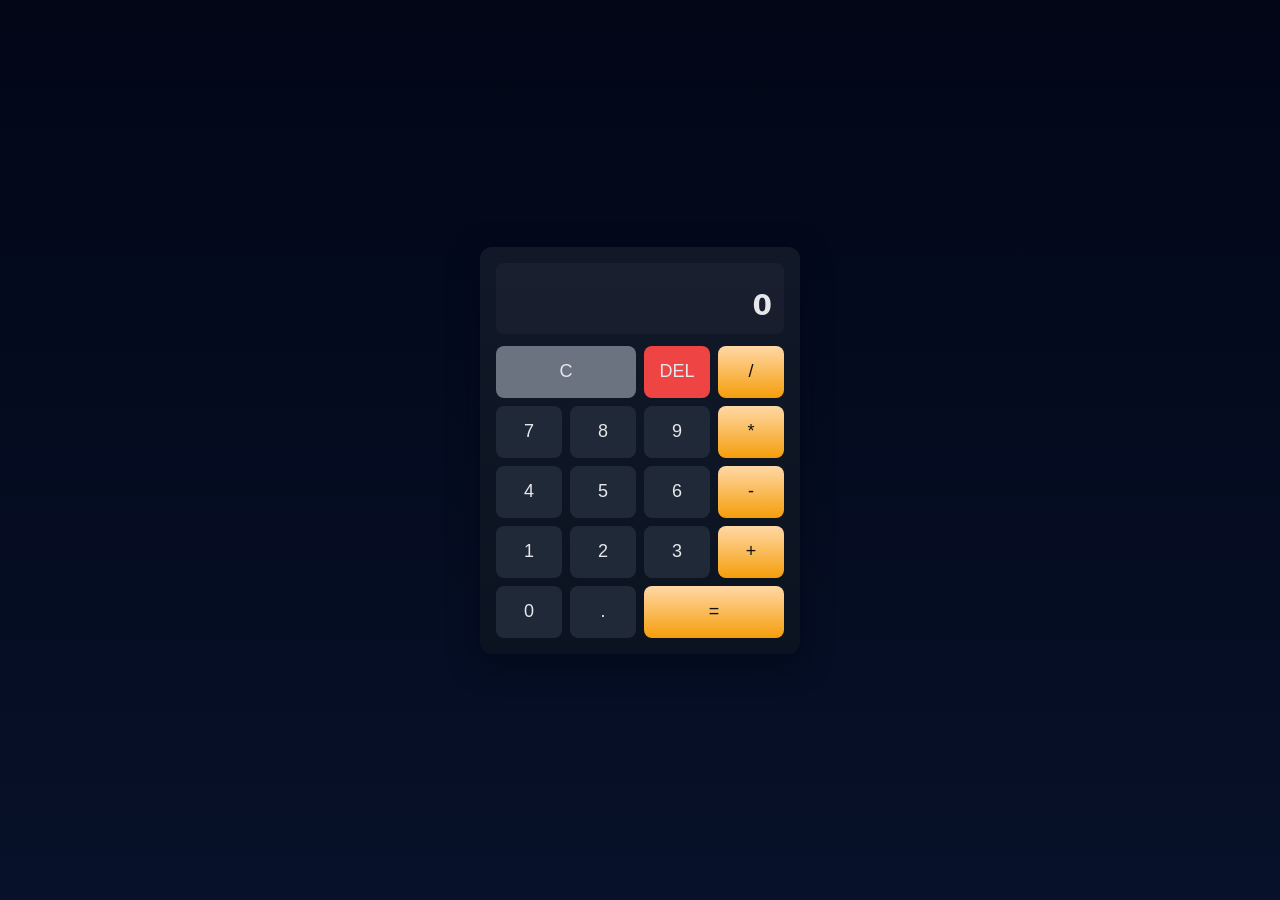
<file: calculator.html>
<!doctype html>
<html lang="en">
<head>
<meta charset="utf-8">
<meta name="viewport" content="width=device-width,initial-scale=1">
<title>Calculator - 100 lines</title>
<style>
:root{--bg:#0f1724;--panel:#111827;--btn:#1f2937;--acc:#f59e0b;--txt:#e5e7eb}
*{box-sizing:border-box}
body{margin:0;height:100vh;display:grid;place-items:center;background:linear-gradient(180deg,#020617, #071129);font-family:system-ui,Arial}
.cal{width:320px;background:linear-gradient(180deg,var(--panel),#0b1220);padding:16px;border-radius:12px;color:var(--txt);box-shadow:0 8px 30px rgba(2,6,23,0.6)}
.display{background:rgba(255,255,255,0.03);padding:12px;border-radius:8px;text-align:right;margin-bottom:12px}
.prev{font-size:12px;color:rgba(229,231,235,0.6);min-height:14px}
.curr{font-size:28px;font-weight:600;min-height:30px}
.keys{display:grid;grid-template-columns:repeat(4,1fr);gap:8px}
button{height:52px;border-radius:8px;border:0;background:var(--btn);color:var(--txt);font-size:18px;cursor:pointer}
.op{background:linear-gradient(180deg,#ffd8a6,var(--acc));color:#111}
.wide{grid-column:span 2}
.clear{background:#6b7280}
.del{background:#ef4444}
@media(max-width:360px){.cal{width:92%}}
</style>
</head>
<body>
<div class="cal" role="application" aria-label="Calculator">
  <div class="display">
    <div class="prev" id="prev"></div>
    <div class="curr" id="curr">0</div>
  </div>
  <div class="keys" id="keys">
    <button class="clear wide" data-action="clear">C</button>
    <button class="del" data-action="del">DEL</button>
    <button class="op" data-action="op">/</button>

    <button data-action="num">7</button>
    <button data-action="num">8</button>
    <button data-action="num">9</button>
    <button class="op" data-action="op">*</button>

    <button data-action="num">4</button>
    <button data-action="num">5</button>
    <button data-action="num">6</button>
    <button class="op" data-action="op">-</button>

    <button data-action="num">1</button>
    <button data-action="num">2</button>
    <button data-action="num">3</button>
    <button class="op" data-action="op">+</button>

    <button data-action="num">0</button>
    <button data-action="dot">.</button>
    <button class="wide op" data-action="eq">=</button>
  </div>
</div>
<script>
// 100-line compact calculator script
(function(){
const prevEl=document.getElementById('prev'),currEl=document.getElementById('curr'),keys=document.getElementById('keys');
let prev='',curr='0',op=null,justEvaluated=false;
function upd(){prevEl.textContent=prev+(op?(' '+op):'');currEl.textContent=curr}
function clearAll(){prev='';curr='0';op=null;justEvaluated=false;upd()}
function del(){if(justEvaluated){clearAll();return}curr=curr.length>1?curr.slice(0,-1):'0';upd()}
function num(n){if(justEvaluated){curr='0';justEvaluated=false}if(curr==='0')curr=n;else curr+=n;upd()}
function dot(){if(justEvaluated){curr='0';justEvaluated=false}if(!curr.includes('.'))curr+='.';upd()}
function choose(o){if(op&&prev!=='')compute();prev=curr;curr='0';op=o;justEvaluated=false;upd()}
function compute(){if(!op||prev==='')return;const a=parseFloat(prev),b=parseFloat(curr);if(isNaN(a)||isNaN(b))return;let r;if(op==='+')r=a+b;else if(op==='-')r=a-b;else if(op==='*')r=a*b;else if(op==='/'){r=b===0?'Error':a/b}
curr=(r==='Error'?r:String(Number((r).toFixed(10))));prev='';op=null;justEvaluated=true;upd()}
keys.addEventListener('click',e=>{const btn=e.target.closest('button');if(!btn)return;const a=btn.dataset.action,v=btn.textContent;
if(a==='num')num(v);else if(a==='dot')dot();else if(a==='clear')clearAll();else if(a==='del')del();else if(a==='op')choose(v);else if(a==='eq')compute();});
window.addEventListener('keydown',e=>{const k=e.key;if(k>='0'&&k<='9')num(k);else if(k==='.')dot();else if(['+','-','*','/'].includes(k))choose(k);else if(k==='Enter'||k==='=')compute();else if(k==='Backspace')del();else if(k.toLowerCase()==='c')clearAll();});
upd();
})();
</script>
</body>
</html>
</file>
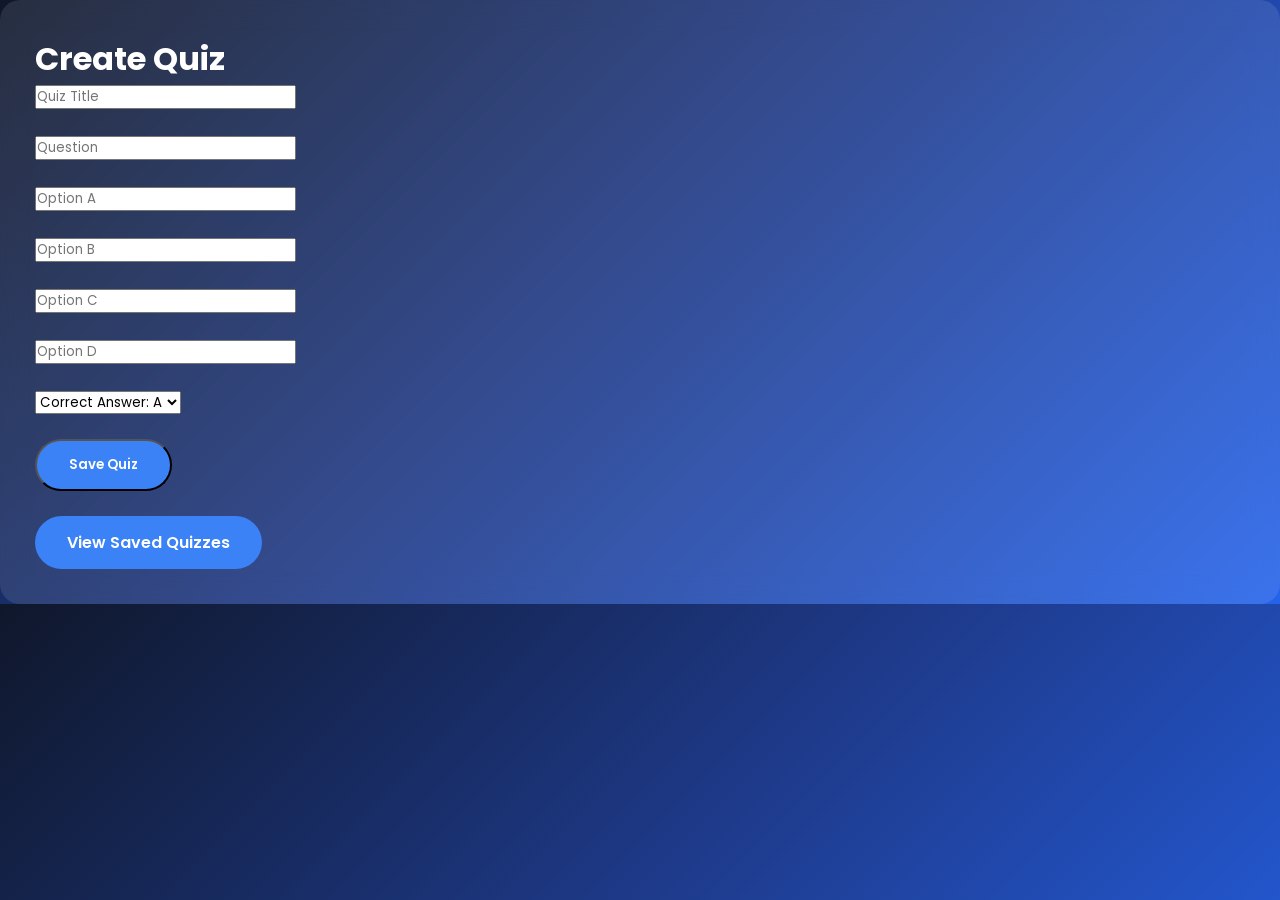
<file: create.html>
<!DOCTYPE html>
<html lang="en">
<head>
<meta charset="UTF-8">
<meta name="viewport" content="width=device-width, initial-scale=1.0">

<title>Create Quiz | QuizCraft</title>

<link rel="stylesheet" href="style.css">

<link href="https://fonts.googleapis.com/css2?family=Poppins:wght@300;400;500;600;700&display=swap" rel="stylesheet">

<link rel="stylesheet" href="https://cdnjs.cloudflare.com/ajax/libs/font-awesome/6.7.2/css/all.min.css">

</head>

<body>

<div class="container">

<div class="card">

<h1>Create Quiz</h1>

<form onsubmit="saveQuiz(); return false;">

<input
type="text"
id="quizTitle"
placeholder="Quiz Title"
required>

<br><br>

<input
type="text"
id="question"
placeholder="Question"
required>

<br><br>

<input
type="text"
id="optionA"
placeholder="Option A"
required>

<br><br>

<input
type="text"
id="optionB"
placeholder="Option B"
required>

<br><br>

<input
type="text"
id="optionC"
placeholder="Option C"
required>

<br><br>

<input
type="text"
id="optionD"
placeholder="Option D"
required>

<br><br>

<select id="answer">

<option value="A">Correct Answer: A</option>

<option value="B">Correct Answer: B</option>

<option value="C">Correct Answer: C</option>

<option value="D">Correct Answer: D</option>

</select>

<br><br>

<button class="btn" type="submit">

Save Quiz

</button>

</form>

<br>

<a href="quizzes.html" class="btn">

View Saved Quizzes

</a>

</div>

</div>

<script src="script.js"></script>

</body>
</html>
</file>
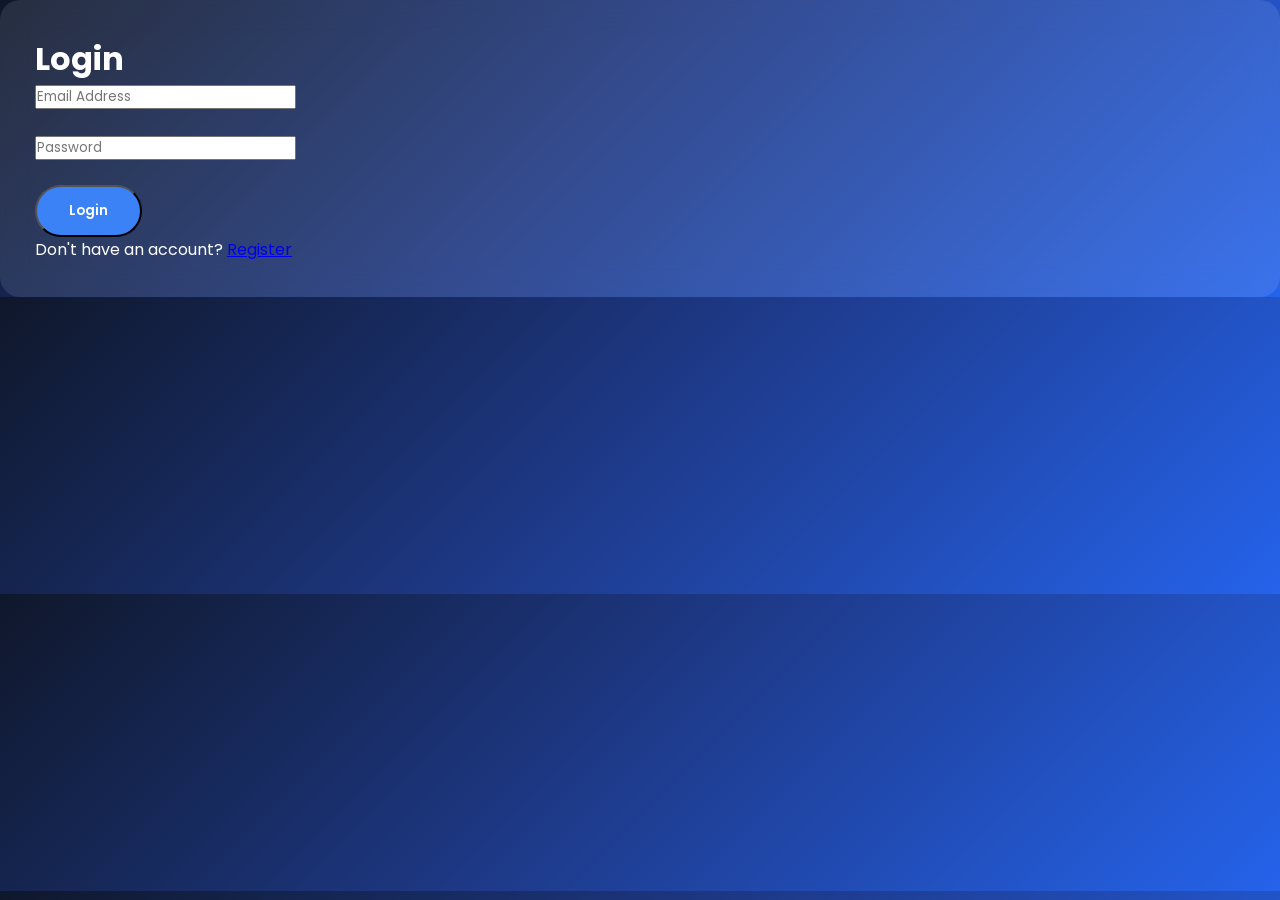
<file: login.html>
<!DOCTYPE html>
<html lang="en">
<head>
<meta charset="UTF-8">
<meta name="viewport" content="width=device-width, initial-scale=1.0">
<title>Login | QuizCraft</title>

<link rel="stylesheet" href="style.css">

<link href="https://fonts.googleapis.com/css2?family=Poppins:wght@300;400;500;600;700&display=swap" rel="stylesheet">

<link rel="stylesheet" href="https://cdnjs.cloudflare.com/ajax/libs/font-awesome/6.7.2/css/all.min.css">

</head>
<body>

<div class="container">

<div class="card">

<h1>Login</h1>

<form onsubmit="loginUser(); return false;">

<input
type="email"
id="email"
placeholder="Email Address"
required>

<br><br>

<input
type="password"
id="password"
placeholder="Password"
required>

<br><br>

<button class="btn" type="submit">

Login

</button>

</form>

<p>

Don't have an account?

<a href="register.html">

Register

</a>

</p>

</div>

</div>

<script src="script.js"></script>

</body>
</html>
</file>
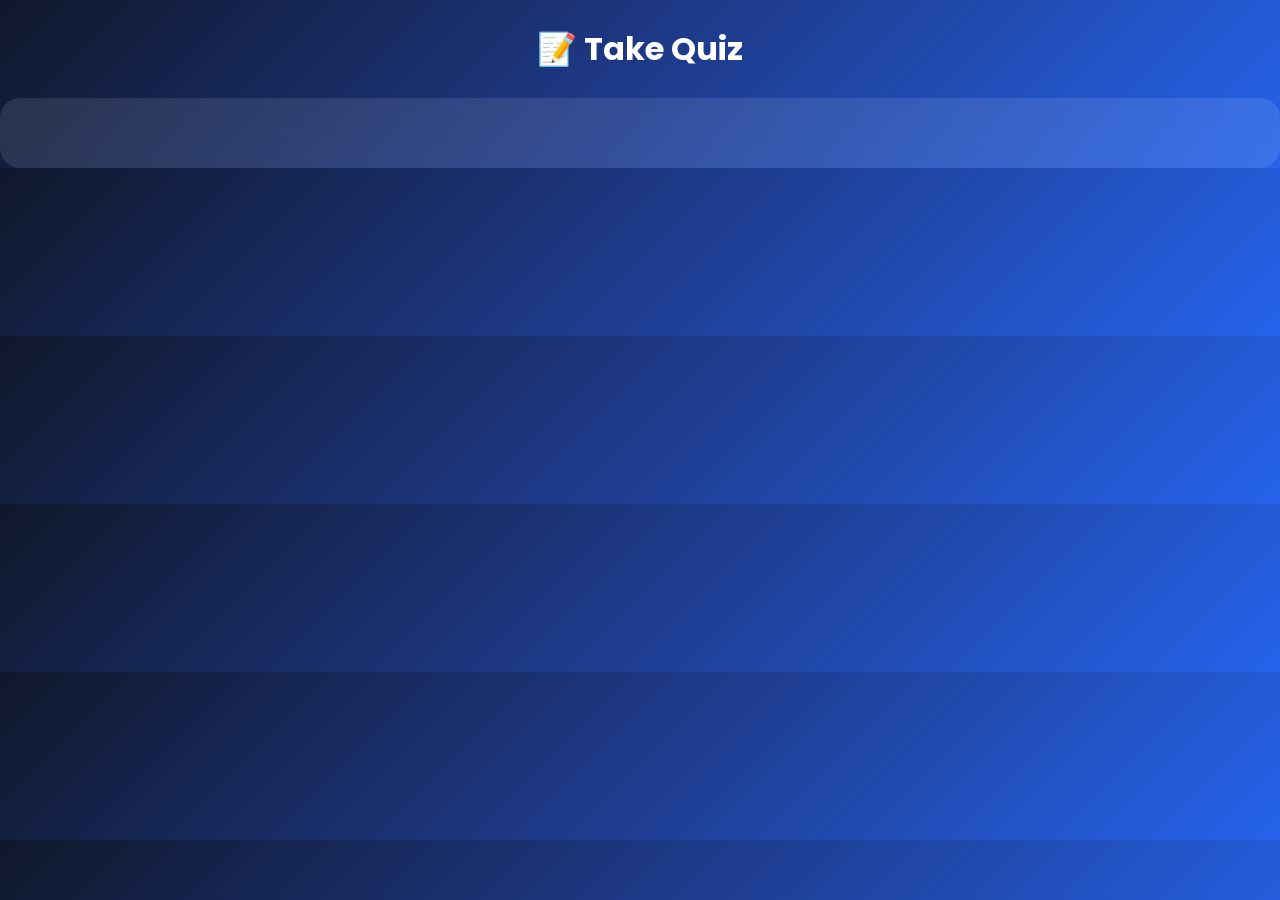
<file: quiz.html>
<!DOCTYPE html>
<html lang="en">
<head>

<meta charset="UTF-8">
<meta name="viewport" content="width=device-width, initial-scale=1.0">

<title>Take Quiz | QuizCraft</title>

<link rel="stylesheet" href="style.css">

<link href="https://fonts.googleapis.com/css2?family=Poppins:wght@300;400;500;600;700&display=swap" rel="stylesheet">

<link rel="stylesheet" href="https://cdnjs.cloudflare.com/ajax/libs/font-awesome/6.7.2/css/all.min.css">

</head>

<body>

<header>

<h1 style="text-align:center;padding:25px;">

📝 Take Quiz

</h1>

</header>

<div class="container">

<div class="card" id="quizContainer">

<!-- Quiz will load automatically here -->

</div>

</div>

<script src="script.js"></script>

</body>
</html>
</file>
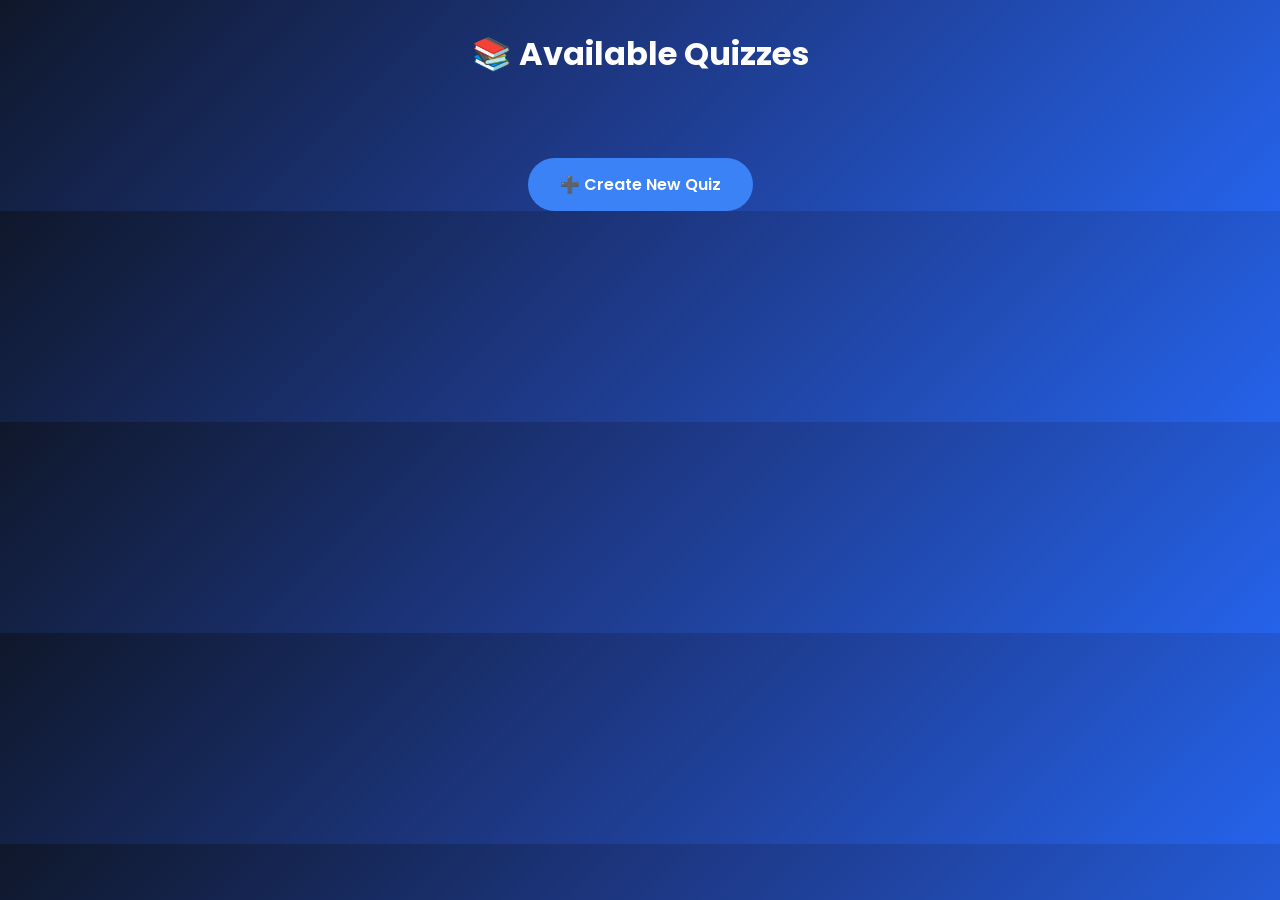
<file: quizzes.html>
<!DOCTYPE html>
<html lang="en">
<head>

<meta charset="UTF-8">
<meta name="viewport" content="width=device-width, initial-scale=1.0">

<title>Available Quizzes | QuizCraft</title>

<link rel="stylesheet" href="style.css">

<link href="https://fonts.googleapis.com/css2?family=Poppins:wght@300;400;500;600;700&display=swap" rel="stylesheet">

<link rel="stylesheet" href="https://cdnjs.cloudflare.com/ajax/libs/font-awesome/6.7.2/css/all.min.css">

</head>

<body>

<header>

<h1 style="text-align:center; padding:30px;">

📚 Available Quizzes

</h1>

</header>

<div class="container">

<div id="quizList" class="feature-grid">

<!-- Quizzes will load automatically -->

</div>

</div>

<br><br>

<div style="text-align:center;">

<a href="create.html" class="btn">

➕ Create New Quiz

</a>

</div>

<script src="script.js"></script>

</body>
</html>
</file>
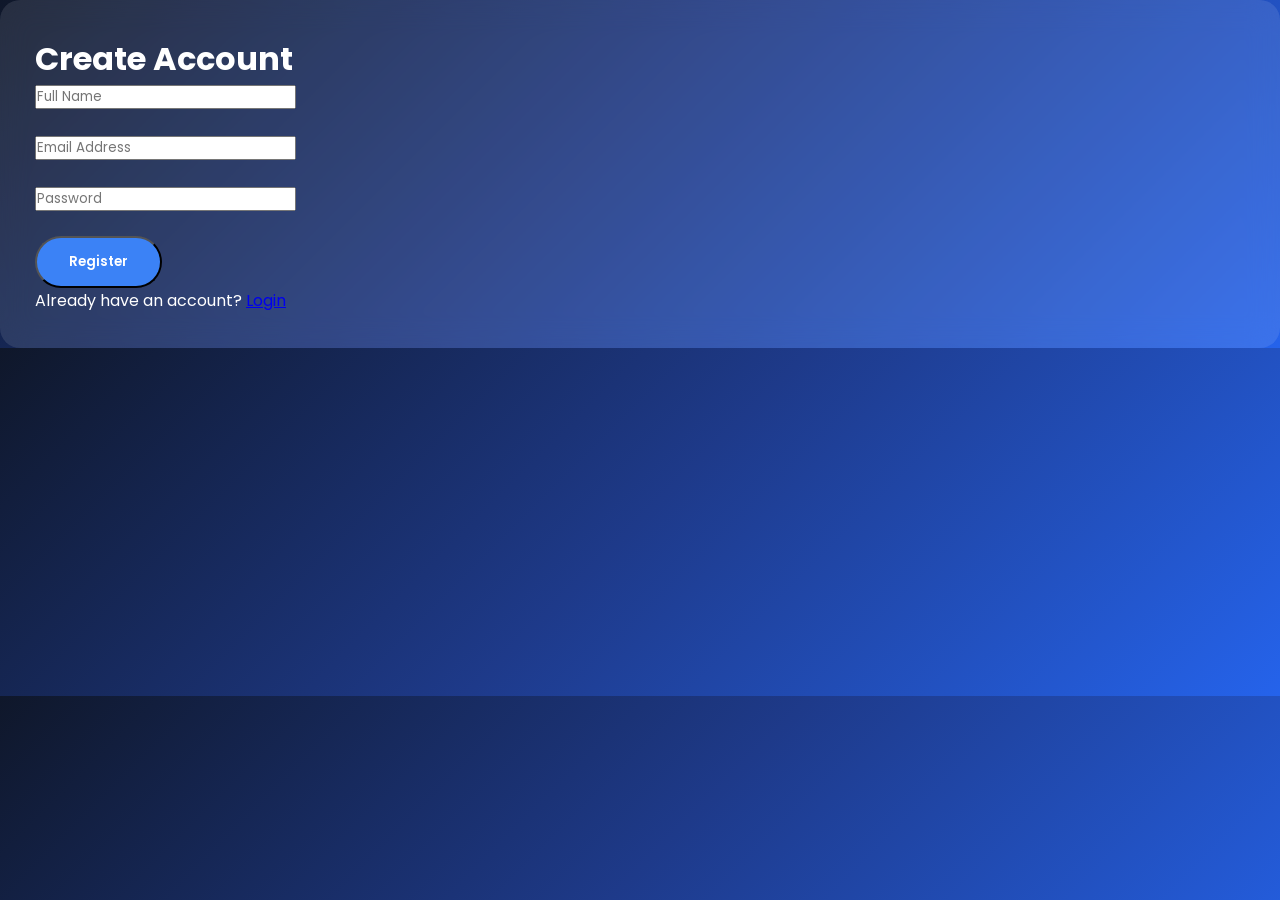
<file: register.html>
<!DOCTYPE html>
<html lang="en">
<head>
<meta charset="UTF-8">
<meta name="viewport" content="width=device-width, initial-scale=1.0">
<title>Register | QuizCraft</title>

<link rel="stylesheet" href="style.css">

<link href="https://fonts.googleapis.com/css2?family=Poppins:wght@300;400;500;600;700&display=swap" rel="stylesheet">

<link rel="stylesheet" href="https://cdnjs.cloudflare.com/ajax/libs/font-awesome/6.7.2/css/all.min.css">

</head>
<body>

<div class="container">

<div class="card">

<h1>Create Account</h1>

<form onsubmit="registerUser(); return false;">

<input
type="text"
id="name"
placeholder="Full Name"
required>

<br><br>

<input
type="email"
id="email"
placeholder="Email Address"
required>

<br><br>

<input
type="password"
id="password"
placeholder="Password"
required>

<br><br>

<button class="btn" type="submit">

Register

</button>

</form>

<p>

Already have an account?

<a href="login.html">

Login

</a>

</p>

</div>

</div>

<script src="script.js"></script>

</body>
</html>
</file>
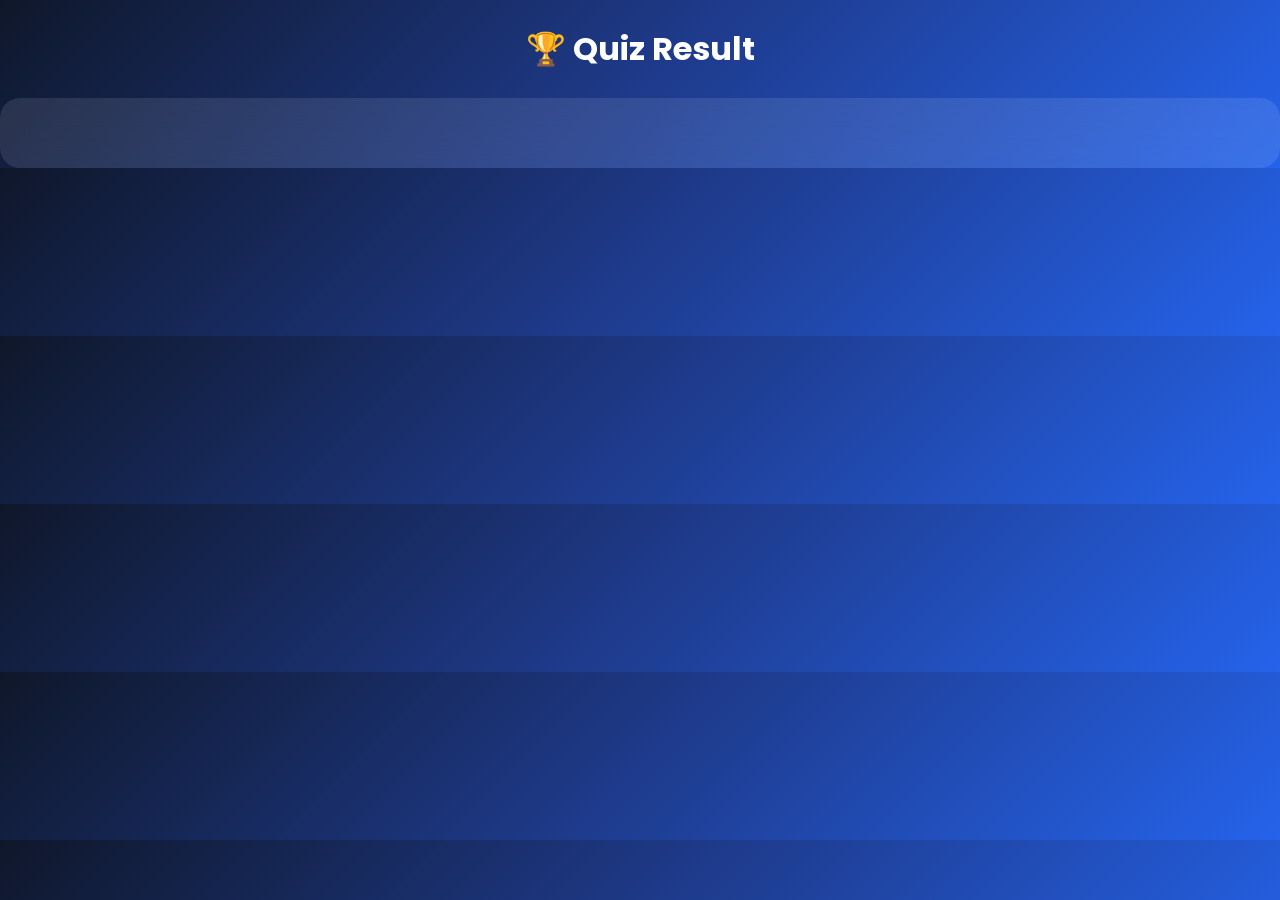
<file: result.html>
<!DOCTYPE html>
<html lang="en">
<head>
<meta charset="UTF-8">
<meta name="viewport" content="width=device-width, initial-scale=1.0">

<title>Result | QuizCraft</title>

<link rel="stylesheet" href="style.css">

<link href="https://fonts.googleapis.com/css2?family=Poppins:wght@300;400;500;600;700&display=swap" rel="stylesheet">

<link rel="stylesheet" href="https://cdnjs.cloudflare.com/ajax/libs/font-awesome/6.7.2/css/all.min.css">

</head>

<body>

<header>

<h1 style="text-align:center;padding:25px;">
🏆 Quiz Result
</h1>

</header>

<div class="container">

<div class="card" id="result">

<!-- Result will appear here -->

</div>

</div>

<script src="script.js"></script>

</body>
</html>
</file>
<file: style.css>
/* ===== Google Font ===== */
@import url('https://fonts.googleapis.com/css2?family=Poppins:wght@300;400;500;600;700;800&display=swap');

*{
    margin:0;
    padding:0;
    box-sizing:border-box;
    font-family:'Poppins',sans-serif;
    scroll-behavior:smooth;
}

body{
    background:linear-gradient(135deg,#0f172a,#1e3a8a,#2563eb);
    color:#fff;
    overflow-x:hidden;
}

/* Navbar */

.navbar{
    width:100%;
    display:flex;
    justify-content:space-between;
    align-items:center;
    padding:20px 8%;
    position:fixed;
    top:0;
    left:0;
    background:rgba(255,255,255,.08);
    backdrop-filter:blur(15px);
    z-index:1000;
}

.logo{
    font-size:28px;
    font-weight:700;
    color:#60a5fa;
}

.nav-links{
    display:flex;
    list-style:none;
}

.nav-links li{
    margin-left:30px;
}

.nav-links a{
    color:#fff;
    text-decoration:none;
    transition:.3s;
}

.nav-links a:hover{
    color:#60a5fa;
}

.btn{
    display:inline-block;
    padding:14px 32px;
    background:#3b82f6;
    color:white;
    text-decoration:none;
    border-radius:40px;
    transition:.3s;
    font-weight:600;
}

.btn:hover{
    transform:translateY(-5px);
    background:#2563eb;
}

.secondary{
    margin-left:15px;
    background:transparent;
    border:2px solid #60a5fa;
}

/* Hero */

.hero{
    min-height:100vh;
    display:flex;
    align-items:center;
    justify-content:space-between;
    padding:120px 8%;
    flex-wrap:wrap;
}

.hero-content{
    max-width:600px;
}

.hero-content h1{
    font-size:65px;
    line-height:1.2;
    margin-bottom:20px;
}

.hero-content span{
    color:#60a5fa;
}

.hero-content p{
    font-size:18px;
    line-height:1.8;
    margin-bottom:35px;
}

.hero-image img{
    width:520px;
    max-width:100%;
    animation:float 4s ease-in-out infinite;
}

@keyframes float{
    0%{transform:translateY(0);}
    50%{transform:translateY(-20px);}
    100%{transform:translateY(0);}
}

/* Features */

.features{
    padding:100px 8%;
    text-align:center;
}

.features h2{
    font-size:42px;
    margin-bottom:50px;
}

.cards{
    display:grid;
    grid-template-columns:repeat(auto-fit,minmax(260px,1fr));
    gap:30px;
}

.card{
    background:rgba(255,255,255,.1);
    backdrop-filter:blur(15px);
    border-radius:20px;
    padding:35px;
    transition:.4s;
}

.card:hover{
    transform:translateY(-12px);
    box-shadow:0 20px 40px rgba(0,0,0,.3);
}

.card i{
    font-size:55px;
    color:#60a5fa;
    margin-bottom:20px;
}
/* ================= ABOUT ================= */

.about{
    padding:100px 8%;
    text-align:center;
}

.about-content{
    max-width:900px;
    margin:auto;
    background:rgba(255,255,255,.08);
    backdrop-filter:blur(15px);
    padding:50px;
    border-radius:20px;
}

.about h2{
    font-size:42px;
    color:#60a5fa;
    margin-bottom:20px;
}

.about p{
    font-size:18px;
    line-height:1.8;
    margin-bottom:30px;
}

/* ================= STATS ================= */

.stats{
    display:grid;
    grid-template-columns:repeat(auto-fit,minmax(200px,1fr));
    gap:25px;
    padding:80px 8%;
}

.stat-box{
    background:rgba(255,255,255,.08);
    backdrop-filter:blur(15px);
    padding:35px;
    text-align:center;
    border-radius:20px;
    transition:.3s;
}

.stat-box:hover{
    transform:translateY(-10px);
}

.stat-box h2{
    font-size:45px;
    color:#60a5fa;
}

.stat-box p{
    margin-top:10px;
}

/* ================= CONTACT ================= */

.contact{
    padding:100px 8%;
    text-align:center;
}

.contact h2{
    font-size:40px;
    margin-bottom:20px;
}

.contact p{
    font-size:18px;
    margin-bottom:30px;
}

/* ================= FOOTER ================= */

footer{
    background:#08111f;
    padding:50px 8%;
    text-align:center;
}

.footer-content h3{
    font-size:30px;
    color:#60a5fa;
}

.footer-content p{
    margin:15px 0;
}

.social-icons{
    margin:25px 0;
}

.social-icons a{
    color:white;
    font-size:24px;
    margin:0 12px;
    transition:.3s;
}

.social-icons a:hover{
    color:#60a5fa;
}

.copyright{
    margin-top:20px;
    opacity:.7;
}

/* ================= RESPONSIVE ================= */

@media(max-width:992px){

.hero{
    flex-direction:column;
    text-align:center;
}

.hero-content h1{
    font-size:48px;
}

.hero-image{
    margin-top:40px;
}

.hero-image img{
    width:350px;
}

.navbar{
    flex-direction:column;
    gap:15px;
}

.nav-links{
    flex-wrap:wrap;
    justify-content:center;
}

.nav-links li{
    margin:10px;
}

}

@media(max-width:600px){

.hero-content h1{
    font-size:36px;
}

.features h2,
.about h2,
.contact h2{
    font-size:30px;
}

.btn{
    display:block;
    width:100%;
    margin:10px 0;
    text-align:center;
}

.secondary{
    margin-left:0;
}

}
</file>
